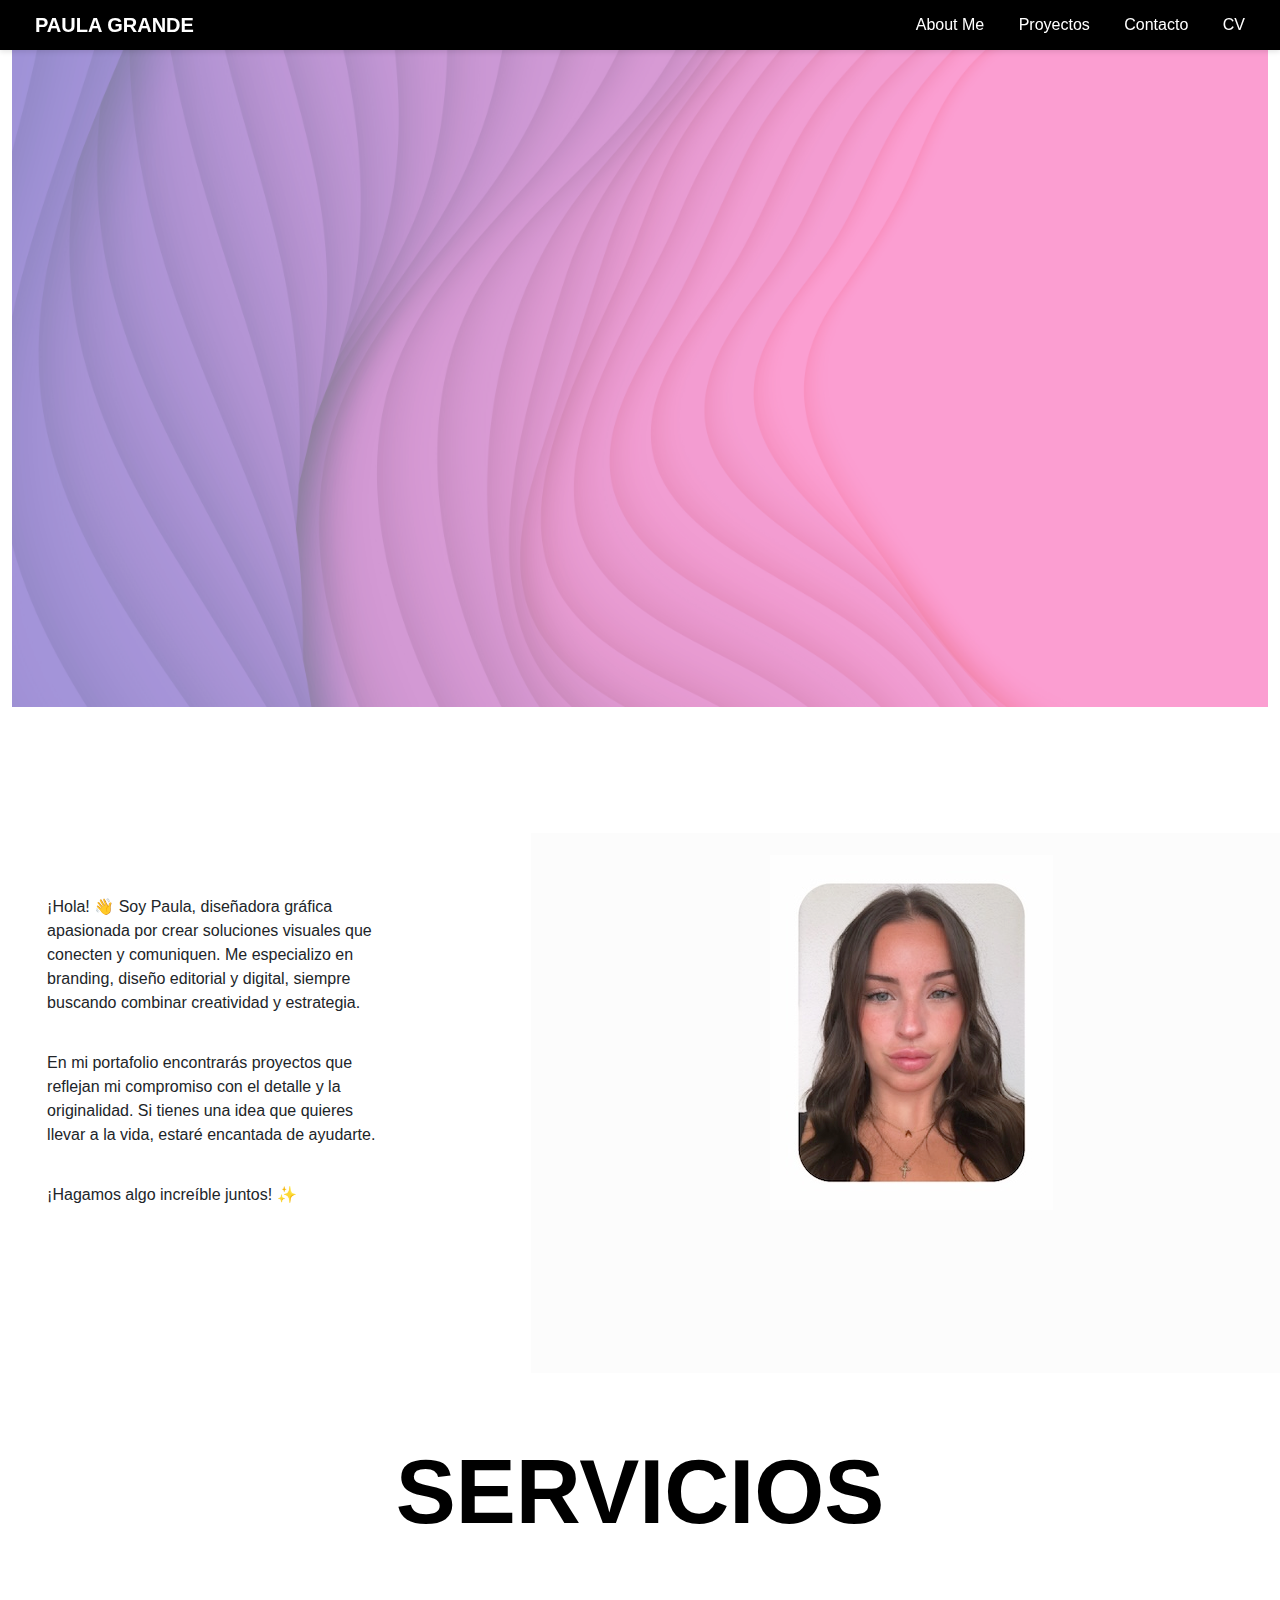
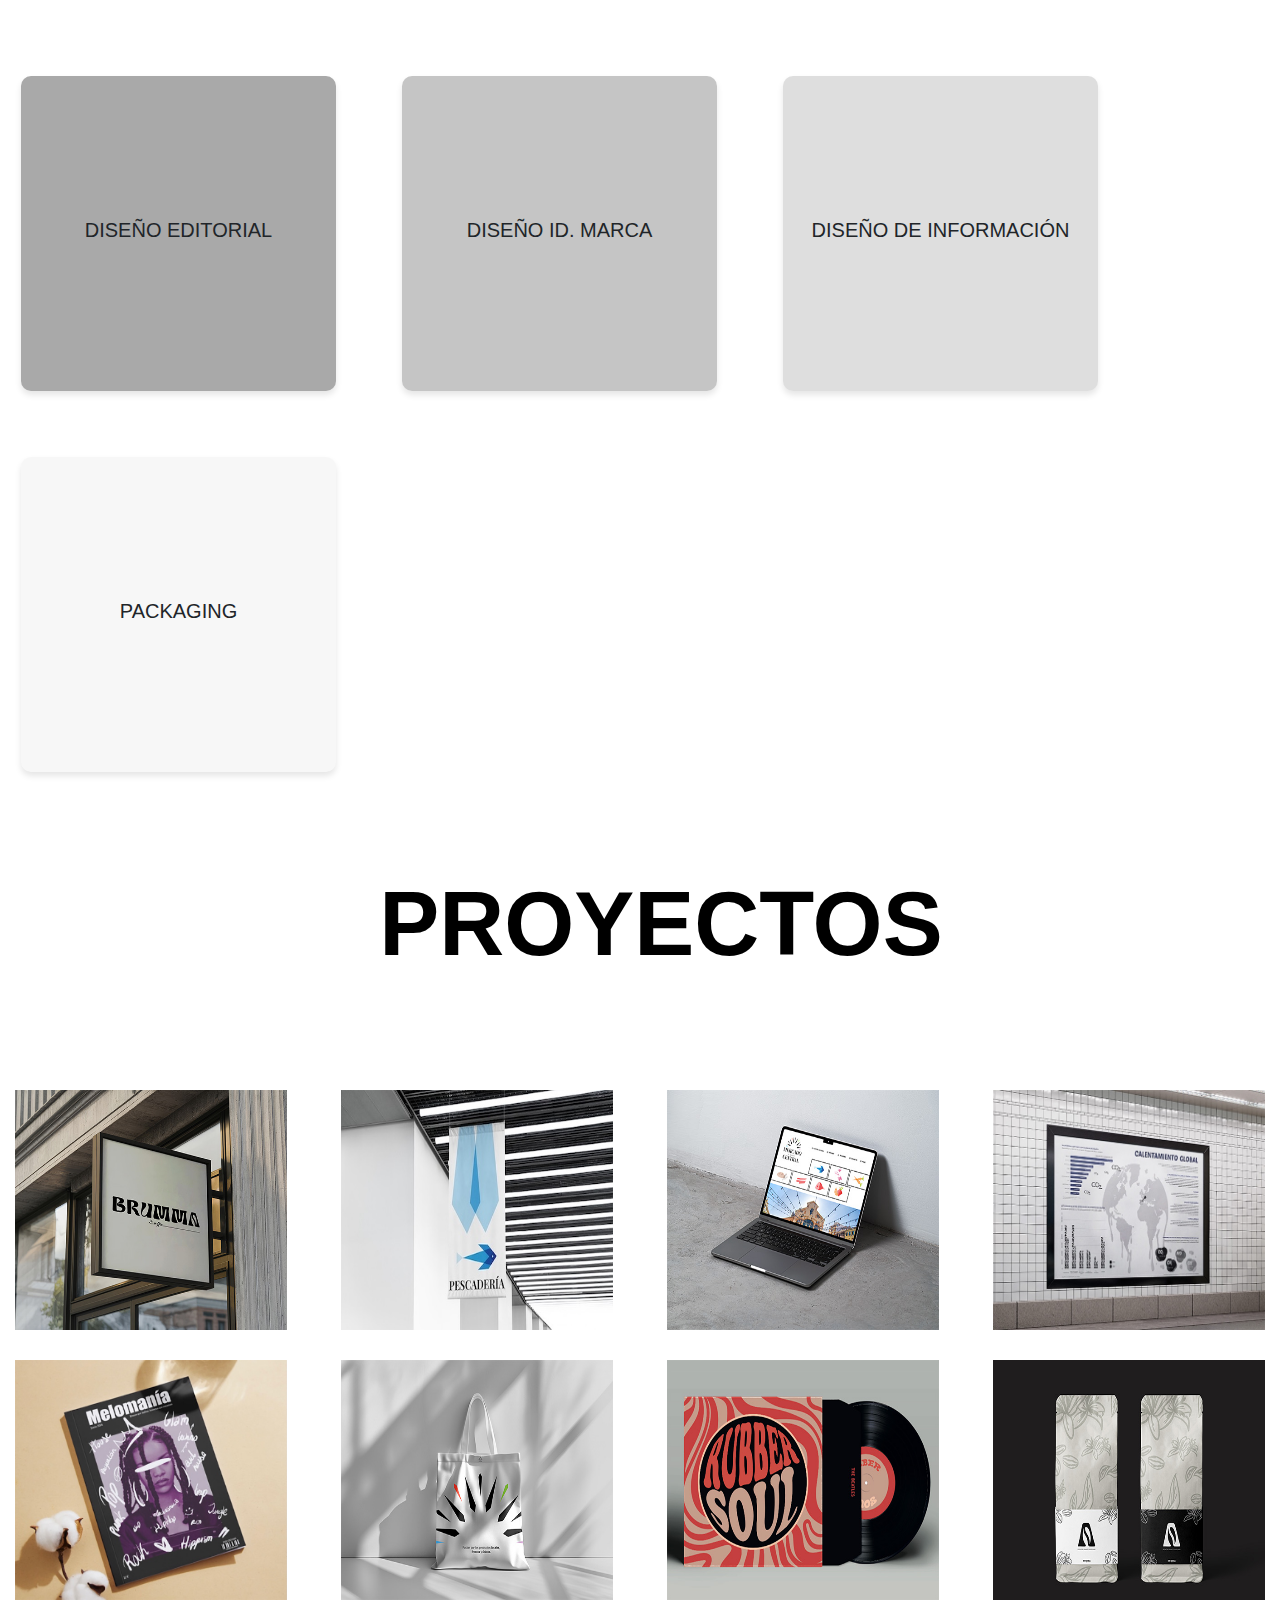
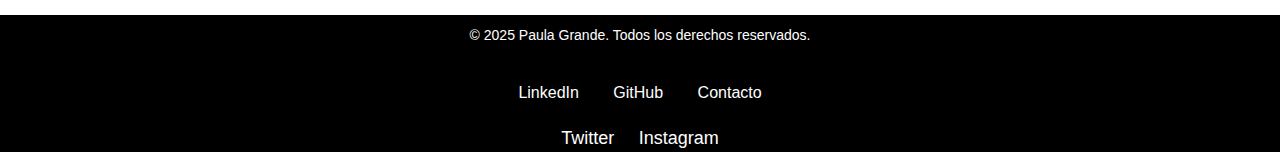
<file: index.html>
<!DOCTYPE html>
<html>
<head>
    <meta charset="UTF-8" />
    <title>estructura web con bootstrap</title>

     <!--
  <link rel="stylesheet" href="https://maxcdn.bootstrapcdn.com/bootstrap/4.4.1/css/bootstrap.min.css">
  <script src="https://ajax.googleapis.com/ajax/libs/jquery/3.4.1/jquery.min.js"></script>
  <script src="https://cdnjs.cloudflare.com/ajax/libs/popper.js/1.16.0/umd/popper.min.js"></script>
  <script src="https://maxcdn.bootstrapcdn.com/bootstrap/4.4.1/js/bootstrap.min.js"></script>
   -->
  <!-- Latest compiled and minified CSS -->
<link href="https://cdn.jsdelivr.net/npm/bootstrap@5.2.3/dist/css/bootstrap.min.css" rel="stylesheet">

<!-- Latest compiled JavaScript -->
<script src="https://cdn.jsdelivr.net/npm/bootstrap@5.2.3/dist/js/bootstrap.bundle.min.js"></script>

<meta name="viewport" content="width=device-width, initial-scale=1.0">

    <link rel="stylesheet" href="estiloestructurafinal.css">

</head>
<body>
    <nav class="navbar">
        <div class="logo">
          <a href="#" style="font-weight: bold; font-size: 20px;">PAULA GRANDE</a>
        </div>
        <div class="menu">
          <a href="#about">About Me</a>
          <a href="#projects">Proyectos</a>
          <a href="contacta conmigo/contactaconmigo.html">Contacto</a>
          <a href="cv/cv.html">CV</a>
        </div>
      </nav>

    <div class="container-fluid" >

        <div class="row">

            <div class="col-12 col-md-12 fotofondo">
                <div class="fotofondo">
                    <img src="FOTOS/fotofondojpg.jpg" alt="img-fluid" id="fondo">
                   
                </div>
            </div>

        </div>
    </div>

        
        <div class="row">

            <div class="col-12 col-md-4 textofoto" id="about">
                <p>¡Hola! 👋 Soy Paula, diseñadora gráfica apasionada por crear soluciones visuales que conecten y comuniquen. Me especializo en branding, diseño editorial y digital, siempre buscando combinar creatividad y estrategia.

                <p>En mi portafolio encontrarás proyectos que reflejan mi compromiso con el detalle y la originalidad. Si tienes una idea que quieres llevar a la vida, estaré encantada de ayudarte.</p>

                <p> ¡Hagamos algo increíble juntos! ✨ </p>
            </div>

            <div class="col-12 col-md-1">
                
            </div>

  
              <div class="col-12 col-md-7 foto">
                <div class="fotomia">
                    <img src="FOTOS/photome.jpg" alt="img-fluid" id="me">
                </div>
              </div>


        </div>


        <div class="row">

        <div class="col-12 col-md-3 "></div>

            <div class="col-12 col-md-6  servicios">
                <h1>SERVICIOS</h1>
            </div>

            <div class="col-12 col-md-3 "></div>
        </div>


        <div class="row">

            <div class="col 12 col-md-3 diseñoa" id="diseños">
                <h2>DISEÑO EDITORIAL</h2>
            </div>
    
                <div class="col 12 col-md-3 diseñob"id="diseños">
                    <h2>DISEÑO ID. MARCA</h2>
                </div>
    
                <div class="col 12 col-md-3  diseñoc"id="diseños">
                    <h2>DISEÑO DE INFORMACIÓN</h2>
                </div>

                <div class="col 12 col-md-3 diseñod " id="diseños">
                    <h2>PACKAGING</h2>
                </div>
            </div>

            <div class="row" id="projects">

                <div class="col-12 col-md-3 "></div>
        
                    <div class="col-12 col-md-6  resumen">
                       <h1>PROYECTOS</h1>
                    </div>
        
                    <div class="col-12 col-md-3 "></div>
                </div>


                <div class="row">

                    <div class="col-12 col-md-3 trabajoa">
                            <img src="FOTOS/marca.jpg" alt="img-fluid" id="marca">
                        
                    </div>
            
                        <div class="col-12 col-md-3 trabajob">
                            <img src="FOTOS/Flag.jpg" alt="img-fluid" id="marca">
                        </div>
            
                        <div class="col-12 col-md-3 trabajoc">
                            <img src="FOTOS/WEB.jpg" alt="img-fluid" id="marca">
                        </div>
        
                        <div class="col-12 col-md-3 trabajod">
                            <img src="FOTOS/infografia.jpg" alt="img-fluid" id="marca">
                        </div>
                    </div>

                    <div class="row">

                        <div class="col-12 col-md-3  trabajoe">
                            <img src="FOTOS/editorial.jpg" alt="img-fluid" id="marca">
                        </div>
                
                            <div class="col-12 col-md-3 trabajof">
                                <img src="FOTOS/totebag.jpg" alt="img-fluid" id="marca">
                            </div>
                
                            <div class="col-12 col-md-3  trabajog">
                                <img src="FOTOS/packaging.jpg" alt="img-fluid" id="marca">
                            </div>
            
                            <div class="col-12 col-md-3  trabajoh">
                                <img src="FOTOS/cafe.jpg" alt="img-fluid" id="marca">
                            </div>
                    </div>

            

                    <footer class="footer">
                        <div class="footer-container">
                          <div class="footer-content">
                            <p>&copy; 2025 Paula Grande. Todos los derechos reservados.</p>
                          </div>
                          <div class="footer-links">
                            <ul>
                              <li><a href="https://www.linkedin.com/in/tu-perfil" target="_blank">LinkedIn</a></li>
                              <li><a href="https://github.com/tu-usuario" target="_blank">GitHub</a></li>
                              <li><a href="contacta conmigo/contactaconmigo.html">Contacto</a></li>
                            </ul>
                          </div>
                          <div class="footer-social">
                            <a href="https://www.twitter.com/tu-usuario" target="_blank" class="social-icon">Twitter</a>
                            <a href="https://www.instagram.com/paulaagrnd" target="_blank" class="social-icon">Instagram</a>
                          </div>
                        </div>
                      </footer>

            
    </div>

    
</body>
</html>
</file>
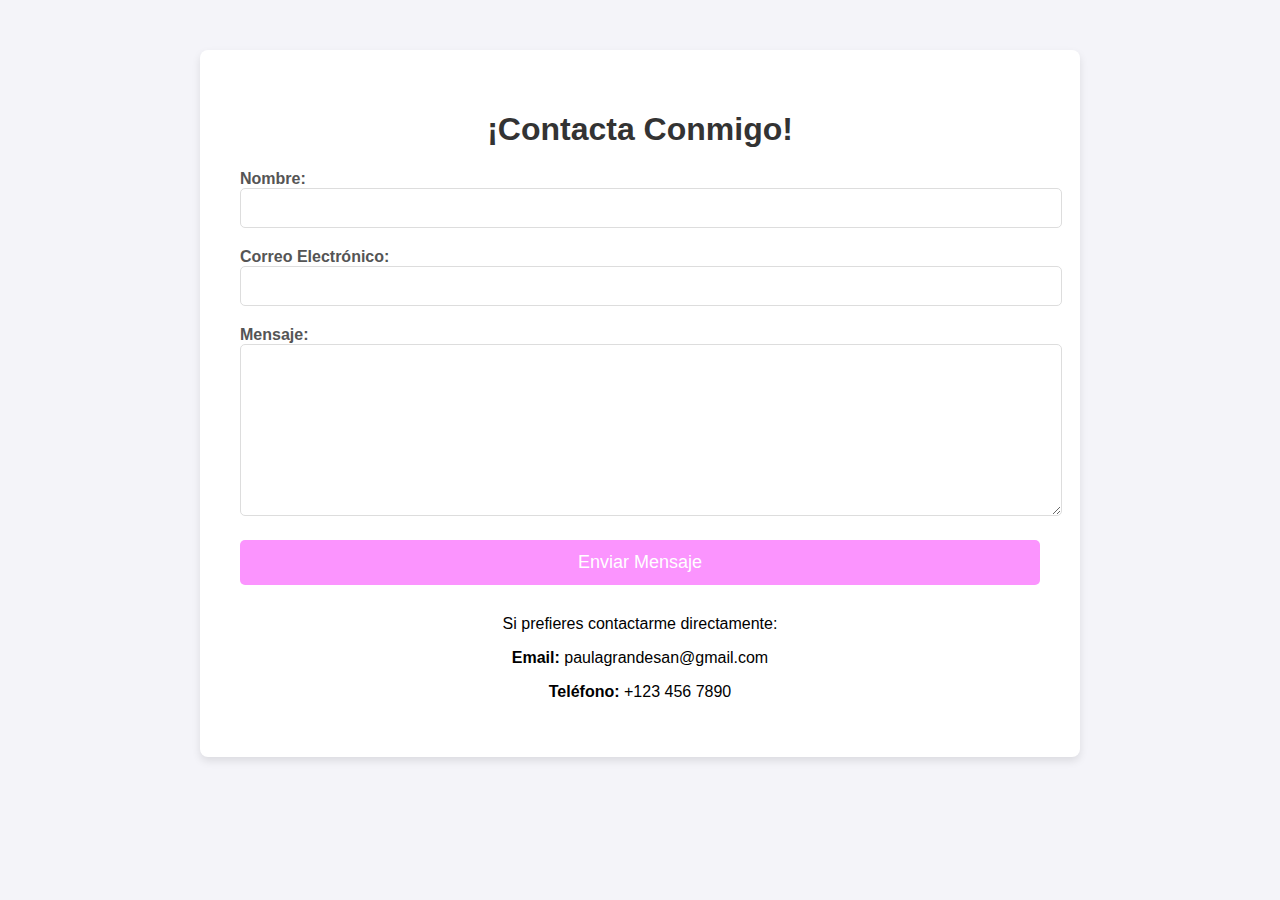
<file: contacta conmigo/contactaconmigo.html>
<!DOCTYPE html>
<html>
<head>
    <meta charset="UTF-8" />
    <title>contacta conmigo</title>
    <link rel="stylesheet" href="estilocontacta.css">
</head>
<body>
    <div class="contact-section">
        <h1>¡Contacta Conmigo!</h1>
        
        <form action="mailto:tuemail@dominio.com" method="post" enctype="text/plain">
          <div class="form-group">
            <label for="name">Nombre:</label>
            <input type="text" id="name" name="name" required>
          </div>
    
          <div class="form-group">
            <label for="email">Correo Electrónico:</label>
            <input type="email" id="email" name="email" required>
          </div>
    
          <div class="form-group">
            <label for="message">Mensaje:</label>
            <textarea id="message" name="message" required></textarea>
          </div>
    
          <button type="submit">Enviar Mensaje</button>
        </form>
    
        <div class="contact-info">
          <p>Si prefieres contactarme directamente:</p>
          <p><strong>Email:</strong> paulagrandesan@gmail.com</p>
          <p><strong>Teléfono:</strong> +123 456 7890</p>
        </div>
      </div>
    
</body>
</html>
</file>
<file: estiloestructurafinal.css>
div {
    box-sizing: border-box; /* para que los bordes, paddings estén en la anchura (determinada por col) */
}

body {
    font-family: Arial, sans-serif;
    margin: 0;
    padding: 0;
  }

  .navbar {
    position: fixed;    
    top: 0;
    width: 100%;
    background-color: #000000;
    color: #fff;            
    display: flex;
    justify-content: space-between;
    align-items: center;
    padding: 10px 20px;
    z-index: 1000;          
    box-shadow: 0 2px 5px rgba(0, 0, 0, 0.1);
  }


  .navbar a {
    color: #fff;
    text-decoration: none;
    margin: 0 15px;
    font-size: 16px;
    transition: color 0.3s;
  }

  .navbar a:hover {
    color: #f160bc;      
  }


.fotofondo{
    /* background-color: rgb(229, 129, 179);*/      
   display: flex;
   justify-content: center;  
   align-items: center; 
   padding-bottom:5% ;

}

.fotofondo img {
    width: 100%;      
    height: auto;      
    display: block; 
    opacity: 0.50;
    
    
}





.fotomia{
    display: flex;
    text-align: center;
    justify-content: center;
    padding-top: 3%;

}

p{
   
    font-family: Arial, Helvetica, sans-serif;
    font-size: medium;
    padding: 10px 20px;
    font-size: 16px;

    display: flex;
    align-items: center;

}

.foto{
    background-color: rgb(252, 252, 252);
    height: 60vh;

}

.textofoto{
   /* background-color: rgb(158, 192, 255); */
    height: 60vh;
    padding-top: 4%;
    padding-left: 3%;
  } 


.servicios{
    height: 30vh;
    padding: 5%;
    font-weight: bold;
    text-align: center;
    align-items: center;
    
}

h1{
    color: rgb(0, 0, 0);
    font-size:90px;
    font-weight: bold;
}



h2{
    font-family: Arial, Helvetica, sans-serif;
    font-size: 20px;

}

#diseños{
    padding: 20px;     
    margin: 33px;            
}
    


.diseñoa{
    background-color:darkgray;
    border-radius: 10px;  
      box-shadow: 0 4px 6px rgba(0, 0, 0, 0.1); 
      padding: 20px;
    width: 35vh;
    height: 35vh;
    text-align: center;
    align-content: center;
}
.diseñob{
    background-color: rgba(169, 169, 169, 0.676);
    border-radius: 10px;  
    box-shadow: 0 4px 6px rgba(0, 0, 0, 0.1); 
    padding: 20px;
    width: 35vh;
    height: 35vh;
    text-align: center;
    align-content: center;
}
.diseñoc{
    background-color: rgba(169, 169, 169, 0.386);
    border-radius: 10px;  
    box-shadow: 0 4px 6px rgba(0, 0, 0, 0.1); 
    padding: 20px;
    width: 35vh;
    height: 35vh;
    text-align: center;
    align-content: center;
}
.diseñod{
    background-color: rgba(169, 169, 169, 0.089);
    border-radius: 10px;  
    box-shadow: 0 4px 6px rgba(0, 0, 0, 0.1);
    padding: 20px;
    width: 35vh;
    height: 35vh;
    text-align: center;
    align-content: center;
}

.resumen{
    height: 30vh;
    padding: 5%;
    font-weight: bold;
    text-align: center;
    align-items: center;
}

.trabajoa{
    height: 30vh;
}

#marca{
    max-width: 100%;
    height: 100%; 
    padding: 15px 15px;   
}

.trabajob{
    height: 30vh;
}

.trabajoc{
    height: 30vh;
}

.trabajod{
    height: 30vh;
}

.trabajoe{
    height: 30vh;
}

.trabajof{
    height: 30vh;
}

.trabajog{
    height: 30vh;
}

.trabajoh{
    height: 30vh;
}


/* Estilos básicos para el pie de página */
.footer {
    background-color: #000000; 
    color: #fff; /
    padding: 20px 0;
    text-align: center;
  }
  
  .footer-container {
    display: flex;
    flex-direction: column;
    align-items: center;
    max-width: 1200px;
    margin: 0 auto;
  }
  
  .footer-content {
    margin-bottom: 15px;
  }
  
  .footer-content p {
    font-size: 14px;
    margin: 0;
  }
  
  .footer-links ul {
    list-style: none;
    padding: 0;
    margin: 10px 0;
  }
  
  .footer-links ul li {
    display: inline;
    margin: 0 15px;
  }
  
  .footer-links a {
    color: #fff;
    text-decoration: none;
    font-size: 16px;
  }
  
  .footer-links a:hover {
    text-decoration: underline;
  }
  
  .footer-social {
    margin-top: 10px;
  }
  
  .social-icon {
    color: #fff;
    font-size: 18px;
    margin: 0 10px;
    text-decoration: none;
  }
  
  .social-icon:hover {
    color: #d978e6; 
  }
  


@media screen and (max-width: 768px) {
    body {
      font-size: 14px;
    }
  
    .container {
      width: 100%;
      padding: 10px;
    }
  }
  
  @media screen and (max-width: 480px) {
    body {
      font-size: 12px;
    }
  
    .header {
      text-align: center;
    }
  }
</file>
<file: contacta conmigo/estilocontacta.css>
body {
    font-family: Arial, sans-serif;
    margin: 0;
    padding: 0;
    background-color: #f4f4f9;
  }

  .contact-section {
    background-color: #fff;
    padding: 40px;
    max-width: 800px;
    margin: 50px auto;
    border-radius: 8px;
    box-shadow: 0 4px 8px rgba(0, 0, 0, 0.1);
  }

  h1 {
    text-align: center;
    color: #333;
  }

  .form-group {
    margin-bottom: 20px;
  }

  .form-group label {
    font-weight: bold;
    color: #555;
  }

  .form-group input,
  .form-group textarea {
    width: 100%;
    padding: 10px;
    border: 1px solid #ddd;
    border-radius: 5px;
    font-size: 16px;
  }

  .form-group textarea {
    height: 150px;
  }

  button {
    width: 100%;
    padding: 12px;
    background-color: #fb94fe;
    color: white;
    border: none;
    border-radius: 5px;
    font-size: 18px;
    cursor: pointer;
  }

  button:hover {
    background-color: #0097a7;
  }

  .contact-info {
    text-align: center;
    margin-top: 30px;
  }
</file>
